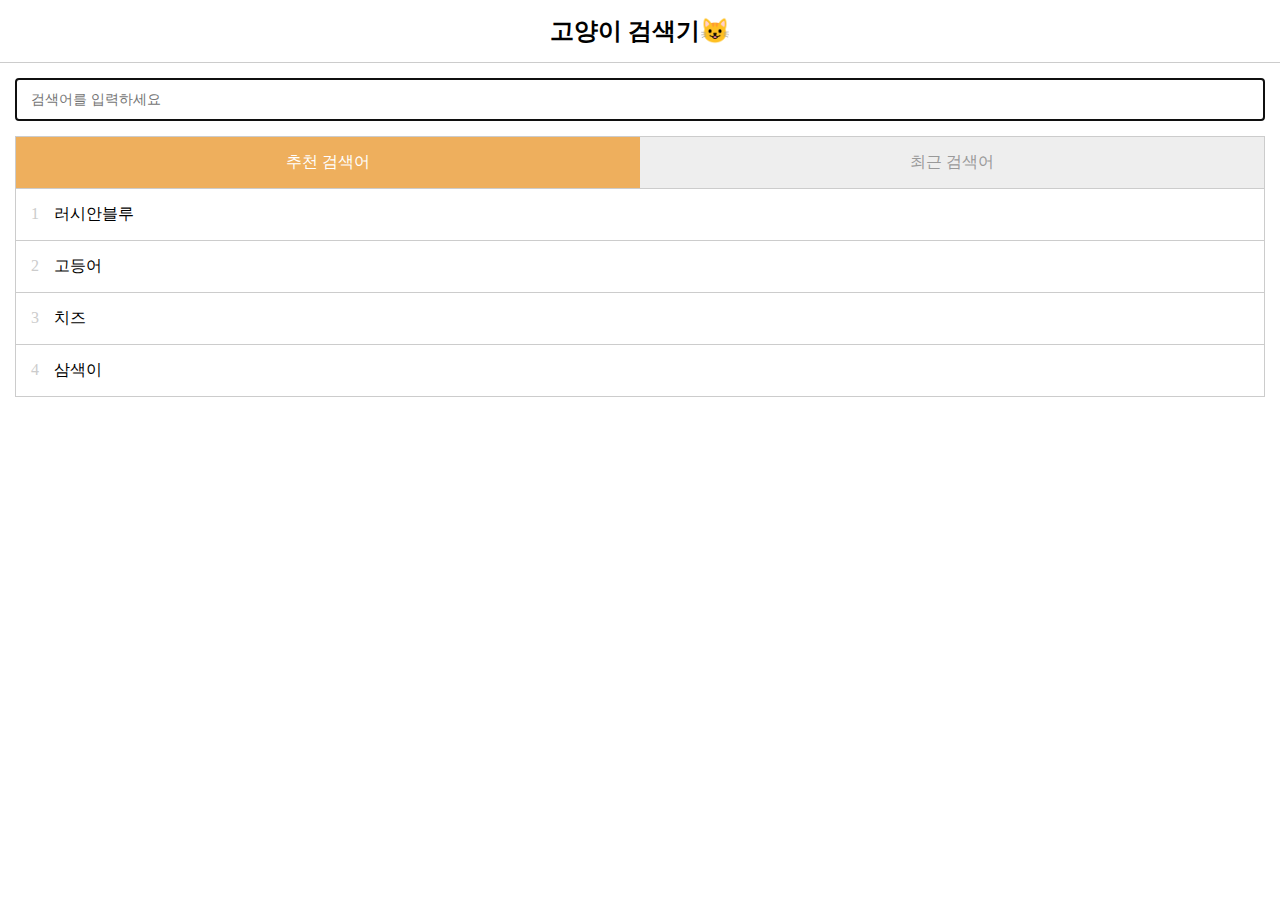
<file: 1-vanilla/index.html>
<!DOCTYPE html>
<html lang="en">

<head>
  <meta charset="UTF-8">
  <meta name="viewport" content="width=device-width, initial-scale=1.0">
  <meta http-equiv="X-UA-Compatible" content="ie=edge">
  <title>MVC with Vanilla.JS</title>
  <link rel="stylesheet" href="./style.css">
</head>

<body>
  <div>
    <header>
      <h2 class="container headerTitle" >고양이 검색기😺</h2>
    </header>

    <div class="container ">
      <form>
        <input type="text" placeholder="검색어를 입력하세요" autofocus>
        <button type="reset" class="btn-reset"></button>
      </form>

      <div class="content">
        <ul id="tabs" class="tabs">
          <li>추천 검색어</li>
          <li>최근 검색어</li>
        </ul>

        <div id="search-keyword"></div>
        <div id="search-history"></div>
        <div id="search-result"></div>
      </div>
    </div>
  </div>

  <script type="module" src="./js/app.js"></script>
</body>

</html>
</file>
<file: 1-vanilla/style.css>
body, ul {
  margin: 0;
  padding: 0;
}
ul {
  list-style: none;
}
img {
  width: 100%;
}

.container {
  margin: 0 15px 0 15px;
}

header {
  border-bottom: 1px #ccc solid;
  padding: 15px 0  15px 0;
  text-align: center;
}

header h2{
  cursor: pointer;
}

input[type=text] {
  display: block;
  box-sizing: border-box;
  width: 100%;
  margin: 15px 0 15px 0;
  padding: 10px 15px;
  font-size: 14px;
  line-height: 1.5;
  border: 1px solid #cccccc;
 
}
.content {
  border: 1px solid #ccc;
}
ul.tabs {
  display: flex;
  cursor: pointer;
}
.tabs li {
  display: inline-block;
  width: 50%;
  padding: 15px;
  text-align: center;
  box-sizing: border-box;
  border-bottom: 1px solid #ccc; 
  background-color: #eee;
  color: #999;

}
.tabs li.active {
  background-color: #eeaf5d;
  color: #fff;
}
.list li {
  box-sizing: border-box;
  display: block;
  padding: 15px;
  border-bottom: 1px solid #ccc; 
  position: relative;
  cursor: pointer;
}
.list li:last-child {
  border-bottom: none;
}
.list li .number{
  margin-right: 15px;
  color: #ccc;
}
.list li .date{
  position: absolute;
  right: 50px;
  top: 15px;
  margin-right: 15px;
  color: #ccc;
}
.list li .btn-remove{
  position: absolute;
  right: 0px;
  top: 15px;
  margin-right: 15px;
  cursor: pointer;
}

form {
  position: relative;
}
.itemName{
  margin-left: 2%;
  font-size: 15px;
  font-weight:bold;
  color: rgb(83, 81, 81);
}
.btn-reset,
.btn-remove {
  border-radius: 50%;
  background-color: #ccc;
  color: white;
  border: none;
  padding: 2px 5px;
  cursor: pointer;
}
.btn-reset {
  position: absolute;
  top: 12px;
  right: 10px;
}
.btn-reset::before, 
.btn-remove::before {
  content: 'X'
}

#search-result li {
  display: flex;
  margin-bottom: 15px;
}
#search-result img {
  width: 30%;
  height: 30%;
}
</file>
